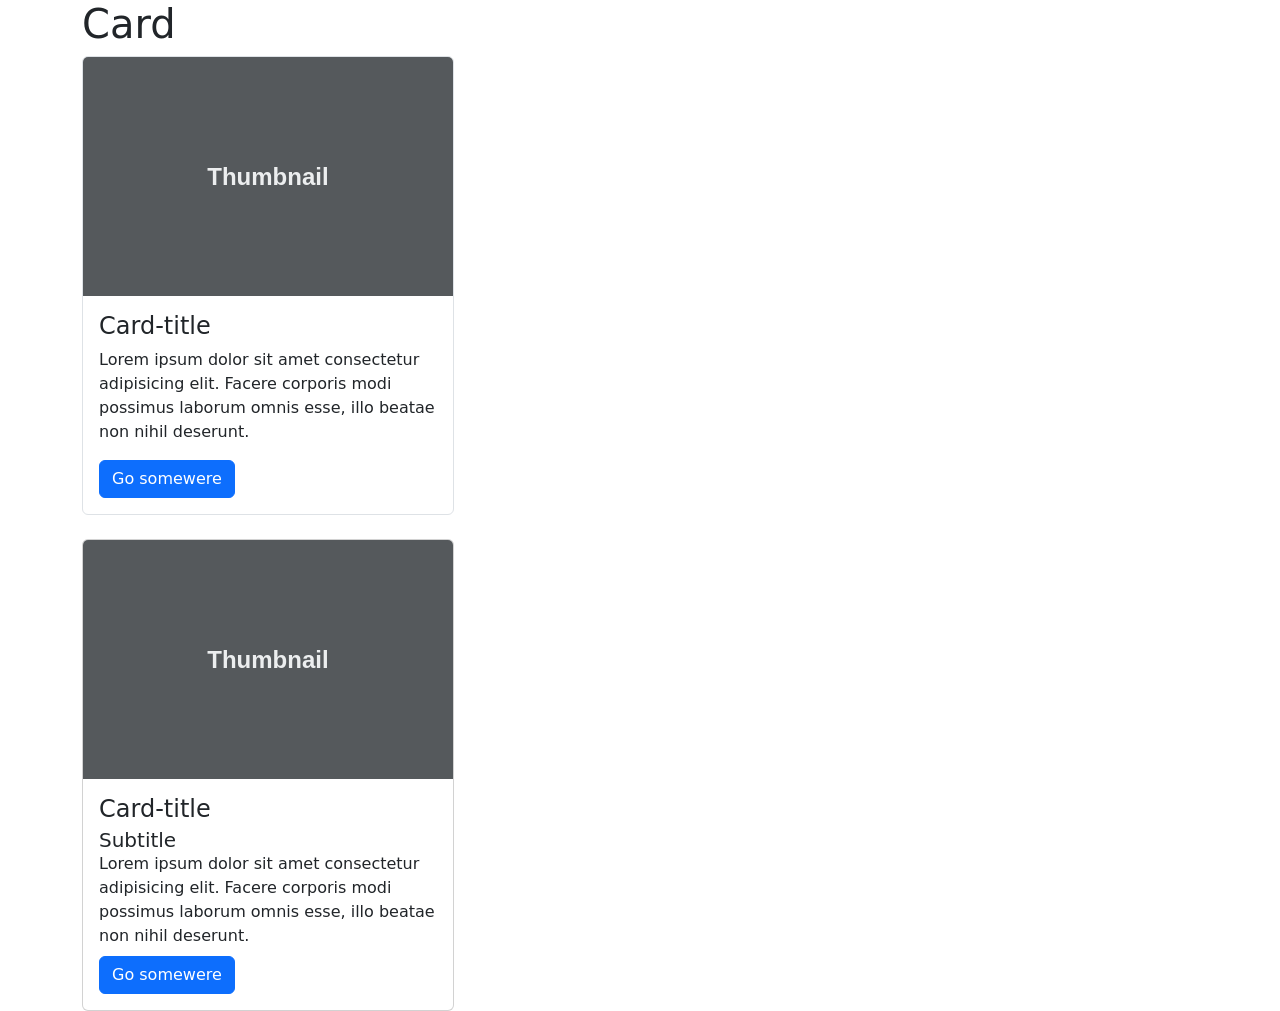
<file: class/card/index.html>
<!DOCTYPE html>
<html lang="en">
<head>
    <meta charset="UTF-8">
    <meta name="viewport" content="width=device-width, initial-scale=1.0">
    <link
    href="https://cdn.jsdelivr.net/npm/bootstrap@5.3.8/dist/css/bootstrap.min.css"
    rel="stylesheet"
    integrity="sha384-sRIl4kxILFvY47J16cr9ZwB07vP4J8+LH7qKQnuqkuIAvNWLzeN8tE5YBujZqJLB"
    crossorigin="anonymous"
    />
    <title>Card</title>
</head>
<body>
    <div class="container">
        <header>
            <h1>Card</h1>
        </header>
        <main>
            <section class="faqs">
                <div class="col-lg-4">
                    <div class="border rounded-2 overflow-hidden">
                        <img src="./img/placeholder.svg" alt="placeholder" class="w-100">
                        <div class="p-3">
                            <h2 class="h4">Card-title</h2>
                            <p>Lorem ipsum dolor sit amet consectetur adipisicing elit. Facere corporis modi possimus laborum omnis esse, illo beatae non nihil deserunt.</p>
                            <a href="#" class="btn btn-primary">Go somewere</a>
                        </div>
                    </div>
                </div>
                <div class="col-lg-4 mt-4">
                    <div class="card">
                        <img src="./img/placeholder.svg" alt="placeholder" class="card-img-top">
                        <div class="card-body">
                            <h2 class="h4 card-title">Card-title</h2>
                            <h3 class="card-subtitle h5">Subtitle</h3>
                            <p class="card-text mb-2">Lorem ipsum dolor sit amet consectetur adipisicing elit. Facere corporis modi possimus laborum omnis esse, illo beatae non nihil deserunt.</p>
                            <a href="#" class="btn btn-primary">Go somewere</a>
                        </div>
                    </div>
                </div>
            </section>
        </main>
    </div>
</div>
</body>
</html>
</file>
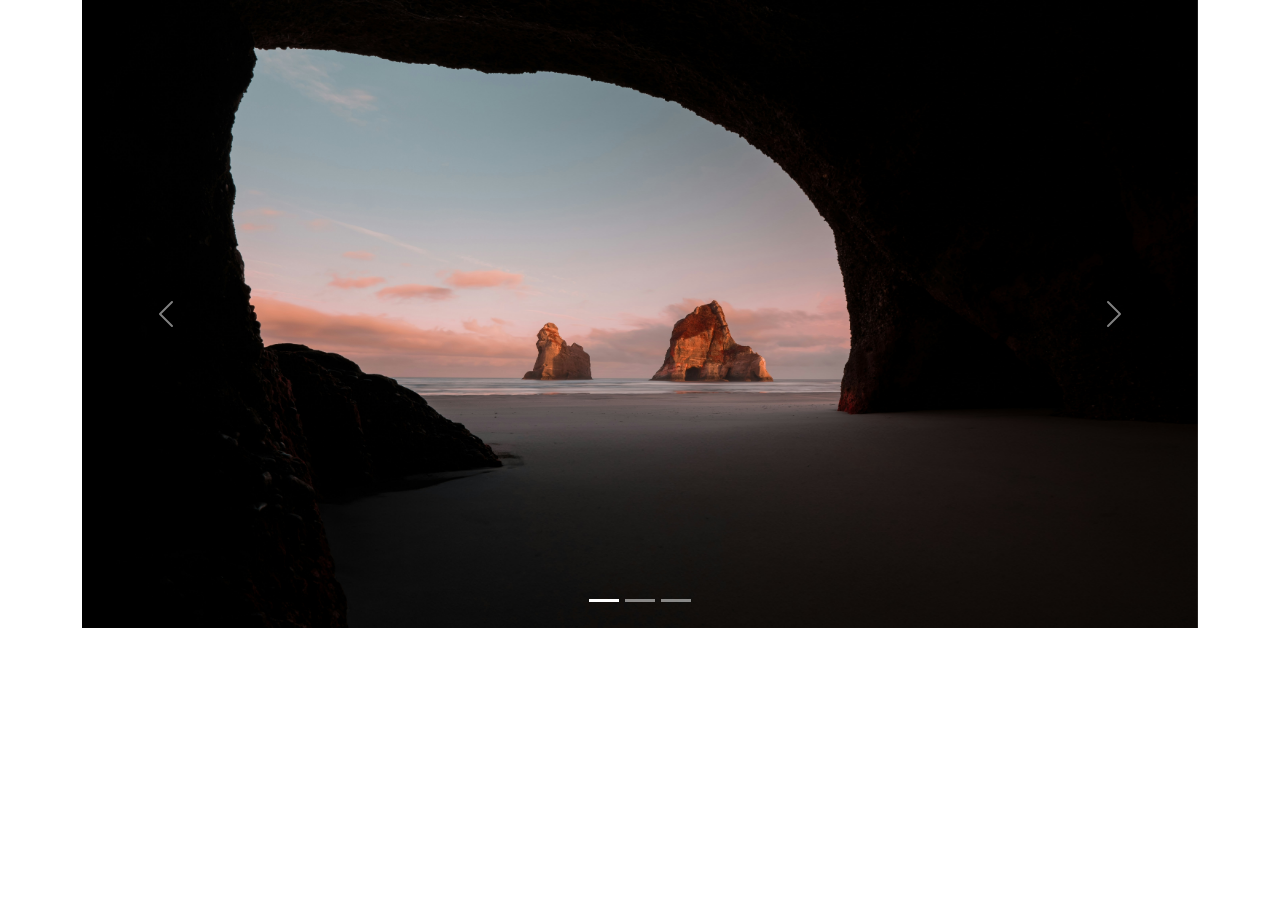
<file: class/carousel/index.html>
<!DOCTYPE html>
<html lang="en">
  <head>
    <meta charset="UTF-8" />
    <meta name="viewport" content="width=device-width, initial-scale=1.0" />
    <link
      href="https://cdn.jsdelivr.net/npm/bootstrap@5.3.8/dist/css/bootstrap.min.css"
      rel="stylesheet"
    />
    <title>Carousel</title>
  </head>
  <body>
    <div class="container">
      <div id="carouselExampleIndicators" class="carousel slide" >
        <div class="carousel-indicators">
          <button
            type="button"
            data-bs-target="#carouselExampleIndicators"
            data-bs-slide-to="0"
            class="active"
          ></button>
          <button
            type="button"
            data-bs-target="#carouselExampleIndicators"
            data-bs-slide-to="1"
          ></button>
          <button
            type="button"
            data-bs-target="#carouselExampleIndicators"
            data-bs-slide-to="2"
          ></button>
        </div>

        <div class="carousel-inner" data-bs-ride="carousel" data-bs-interval="2000">
          <div class="carousel-item active">
            <img src="./img/nature-1.jpg" class="d-block w-100" alt="" />
          </div>
          <div class="carousel-item">
            <img src="./img/nature-2.jpg" class="d-block w-100" alt="" />
          </div>
          <div class="carousel-item">
            <img src="./img/nature-3.jpg" class="d-block w-100" alt="" />
          </div>
        </div>

        <button
          class="carousel-control-prev"
          type="button"
          data-bs-target="#carouselExampleIndicators"
          data-bs-slide="prev"
        >
          <span class="carousel-control-prev-icon"></span>
        </button>
        <button
          class="carousel-control-next"
          type="button"
          data-bs-target="#carouselExampleIndicators"
          data-bs-slide="next"
        >
          <span class="carousel-control-next-icon"></span>
        </button>
      </div>
    </div>

    <!-- BOOTSTRAP JS REQUIRED -->
    <script
      src="https://cdn.jsdelivr.net/npm/bootstrap@5.3.8/dist/js/bootstrap.bundle.min.js"
      integrity="sha384-FKyoEForCGlyvwx9Hj09JcYn3nv7wiPVlz7YYwJrWVcXK/BmnVDxM+D2scQbITxI"
      crossorigin="anonymous"
    ></script>
  </body>
</html>
</file>
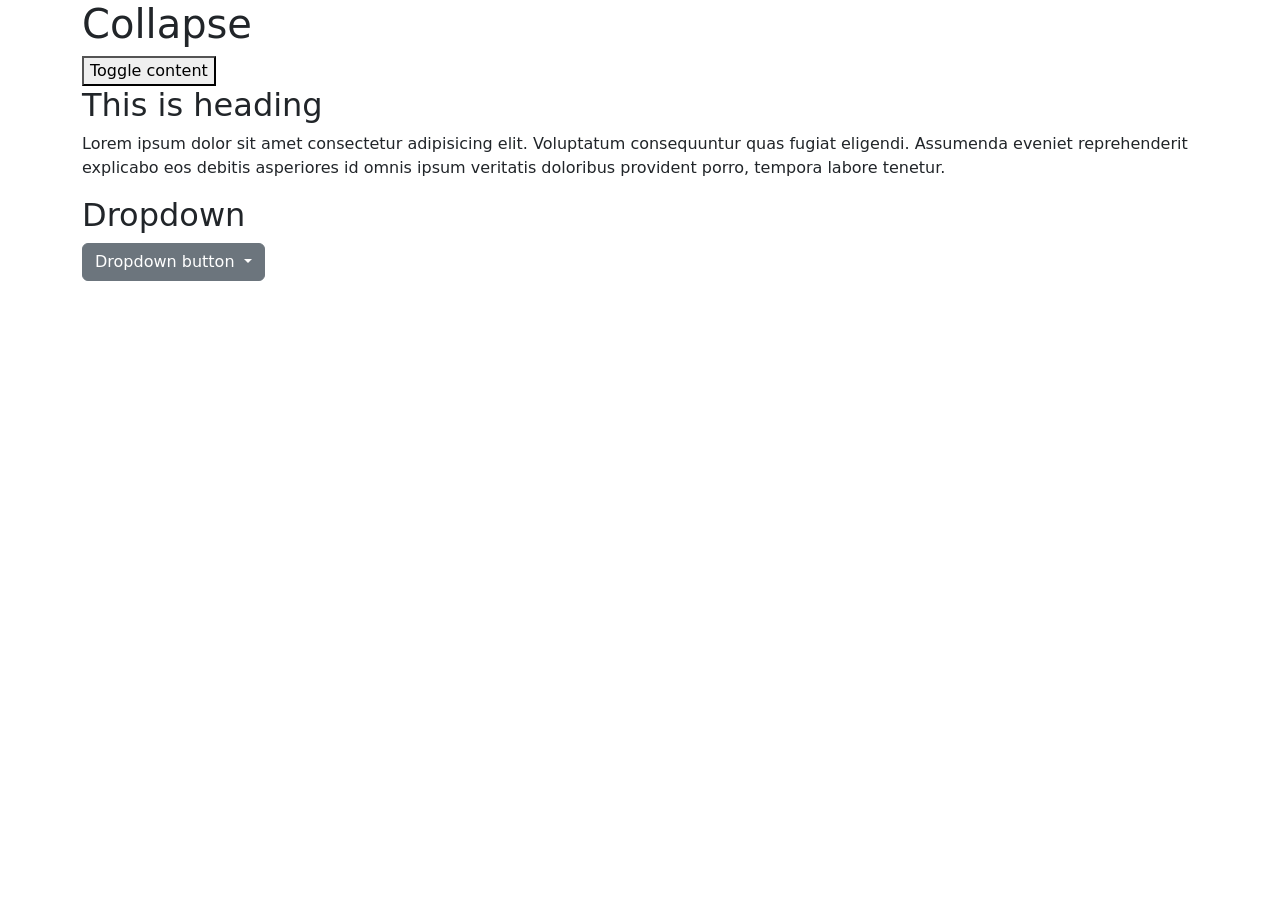
<file: class/collapse/index.html>
<!DOCTYPE html>
<html lang="en">
  <head>
    <meta charset="UTF-8" />
    <meta name="viewport" content="width=device-width, initial-scale=1.0" />
    <link
      href="https://cdn.jsdelivr.net/npm/bootstrap@5.3.8/dist/css/bootstrap.min.css"
      rel="stylesheet"
    />
    <title></title>
  </head>
  <body>

    <div class="container">
        <header>
            <h1>Collapse</h1>
        </header>
        <main>
            <section>
                <button data-bs-toggle="collapse" data-bs-target="#collapse-1" aria-controls="collapse-1" aria-expanded="false">Toggle content</button>
                <div style="min-width: 120px;">
                    <div class="collapse show" id="collapse-1" >
                        <h2>This is heading</h2>
                        <p>Lorem ipsum dolor sit amet consectetur adipisicing elit. Voluptatum consequuntur quas fugiat eligendi. Assumenda eveniet reprehenderit explicabo eos debitis asperiores id omnis ipsum veritatis doloribus provident porro, tempora labore tenetur.</p>
                    </div>

                </div>
            </section>
            <section>
                <h2>Dropdown</h2>
                <div class="dropdown">
                    <div class="dropdown">
                        <button class="btn btn-secondary dropdown-toggle" type="button" data-bs-toggle="dropdown" aria-expanded="false">
                            Dropdown button
                        </button>
                        <ul class="dropdown-menu">
                            <li><a class="dropdown-item" href="#">Action</a></li>
                            <li><a class="dropdown-item" href="#">Another action</a></li>
                            <li><a class="dropdown-item" href="#">Something else here</a></li>
                        </ul>
                    </div>
                </div>
            </section>
        </main>
    </div>
    

    <!-- BOOTSTRAP JS REQUIRED -->
    <script
      src="https://cdn.jsdelivr.net/npm/bootstrap@5.3.8/dist/js/bootstrap.bundle.min.js"
      integrity="sha384-FKyoEForCGlyvwx9Hj09JcYn3nv7wiPVlz7YYwJrWVcXK/BmnVDxM+D2scQbITxI"
      crossorigin="anonymous"
    ></script>
  </body>
</html>
</file>
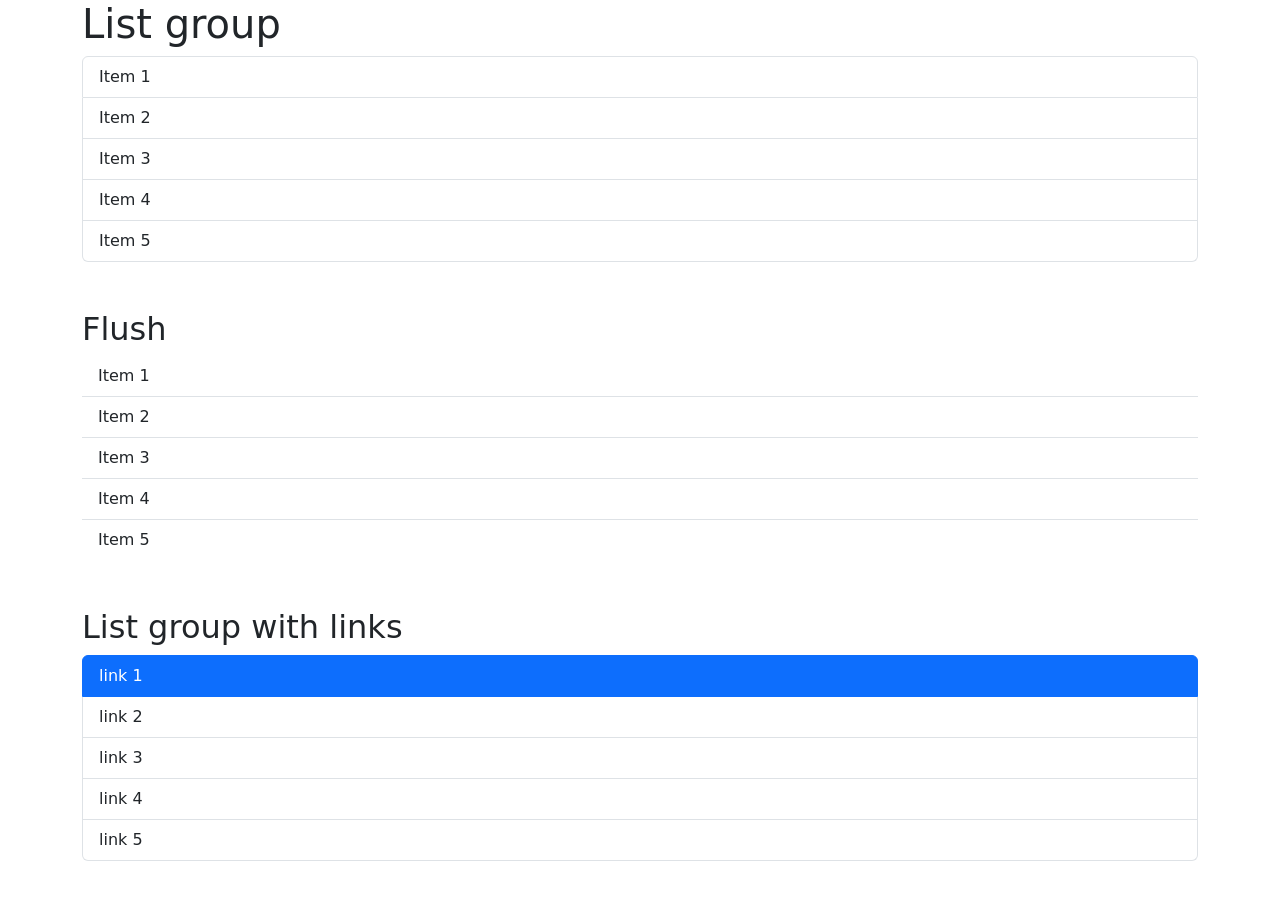
<file: class/list-group/index.html>
<!DOCTYPE html>
<html lang="en">
  <head>
    <meta charset="UTF-8" />
    <meta name="viewport" content="width=device-width, initial-scale=1.0" />
    <link
      href="https://cdn.jsdelivr.net/npm/bootstrap@5.3.8/dist/css/bootstrap.min.css"
      rel="stylesheet"
    />
    <title>List group</title>
  </head>
  <body>
    <div class="container">
        <header>
            <h1>List group</h1>
        </header>
        <main>
            <section class="faqs">
                <ul class="list-group">
                    <li class="list-group-item">Item 1</li>
                    <li class="list-group-item">Item 2</li>
                    <li class="list-group-item">Item 3</li>
                    <li class="list-group-item">Item 4</li>
                    <li class="list-group-item">Item 5</li>
                </ul>
                <h2 class="mt-5">Flush</h2>
                <ul class="list-group list-group-flush">
                    <li class="list-group-item">Item 1</li>
                    <li class="list-group-item">Item 2</li>
                    <li class="list-group-item">Item 3</li>
                    <li class="list-group-item">Item 4</li>
                    <li class="list-group-item">Item 5</li>
                </ul>
                <h2 class="mt-5">List group with links</h2>
                <div class="list-group">
                    <a href="#" class="list-group-item list-group-item-action active" aria-current="true">link 1</a>
                    <a href="#" class="list-group-item list-group-item-action">link 2</a>
                    <a href="#" class="list-group-item list-group-item-action">link 3</a>
                    <a href="#" class="list-group-item list-group-item-action">link 4</a>
                    <a href="#" class="list-group-item list-group-item-action">link 5</a>
                </div>
            </section>
        </main>
    </div>
    

    <!-- BOOTSTRAP JS REQUIRED -->
    <script
      src="https://cdn.jsdelivr.net/npm/bootstrap@5.3.8/dist/js/bootstrap.bundle.min.js"
      integrity="sha384-FKyoEForCGlyvwx9Hj09JcYn3nv7wiPVlz7YYwJrWVcXK/BmnVDxM+D2scQbITxI"
      crossorigin="anonymous"
    ></script>
  </body>
</html>
</file>
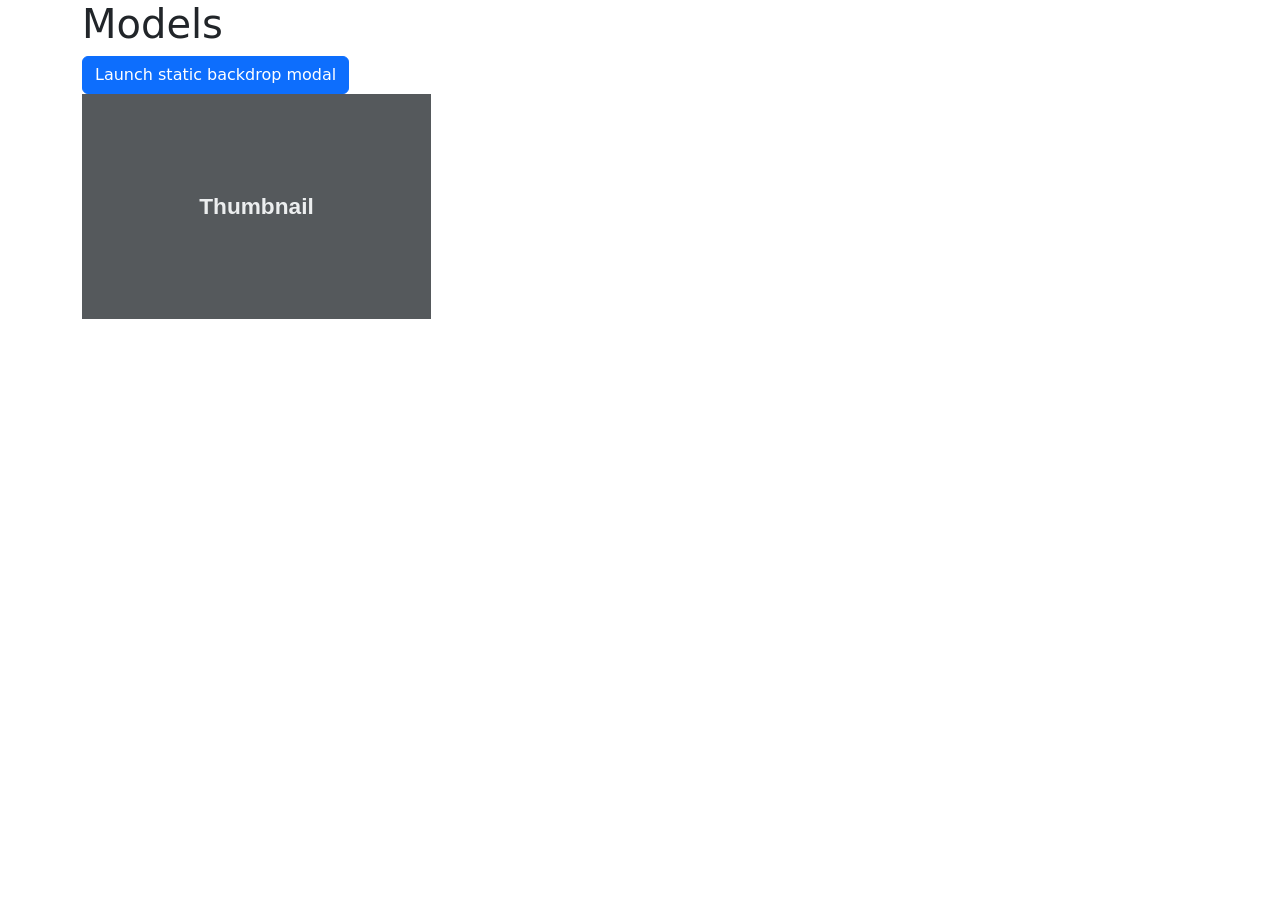
<file: class/models/index.html>
<!DOCTYPE html>
<html lang="en">
  <head>
    <meta charset="UTF-8" />
    <meta name="viewport" content="width=device-width, initial-scale=1.0" />
    <link
      href="https://cdn.jsdelivr.net/npm/bootstrap@5.3.8/dist/css/bootstrap.min.css"
      rel="stylesheet"
    />
    <title>Models</title>
  </head>
  <body>

    <div class="container">
      <header>
        <h1>Models</h1>
      </header>
      <main>
        <section class="models">
          <!-- Button trigger modal -->
          <button type="button" class="btn btn-primary" data-bs-toggle="modal" data-bs-target="#staticBackdrop">
            Launch static backdrop modal
          </button>

          <!-- Modal -->
          <div class="modal fade" id="staticBackdrop" data-bs-backdrop="static" data-bs-keyboard="false" tabindex="-1" aria-labelledby="staticBackdropLabel" aria-hidden="true">
            <div class="modal-dialog">
              <div class="modal-content">
                <div class="modal-header">
                  <h1 class="modal-title fs-5" id="staticBackdropLabel">Modal title</h1>
                  <button type="button" class="btn-close" data-bs-dismiss="modal" aria-label="Close"></button>
                </div>
                <div class="modal-body">
                  ...
                </div>
                <div class="modal-footer">
                  <button type="button" class="btn btn-secondary" data-bs-dismiss="modal">Close</button>
                  <button type="button" class="btn btn-primary">Understood</button>
                </div>
              </div>
            </div>
          </div>
        </section>

        <section>
          <!-- Button trigger modal -->
          <img role="button" data-bs-toggle="modal" data-bs-target="#exampleModal" src="./../card/img/placeholder.svg" alt="">

          <!-- Modal -->
          <div class="modal fade" id="exampleModal" tabindex="-1" data-bs-backdrop="static" data-bs-keyboard="false" aria-labelledby="exampleModalLabel" aria-hidden="true">
            <div class="modal-dialog modal-dialog-scrollable modal-sm">
              <div class="modal-content">
                <div class="modal-header">
                    <h1 class="modal-title fs-5" id="exampleModalLabel">Modal title</h1>
                    <button type="button" class="btn-close" data-bs-dismiss="modal" aria-label="Close"></button>
                </div>
                <div class="modal-body position-relative">
                  <!-- <span class="btn-close position-absolute start-100 top-0 translate-middle bg-white" data-bs-toggle="modal"></span> -->
                    Lorem ipsum dolor sit, amet consectetur adipisicing elit. Cupiditate quod et perferendis maxime dolorem deleniti repellendus voluptates, perspiciatis quasi nobis veritatis aperiam quis delectus, officia, tempore hic ullam quibusdam officiis ea corporis. Qui assumenda, aliquam delectus sit, eum doloremque veritatis beatae non architecto in perferendis quae nihil? Consequuntur recusandae eum expedita sit eaque neque voluptate non porro illum hic odio, molestiae sapiente repellat mollitia unde rem nam earum doloremque consectetur voluptates. Sunt hic rem ullam aut necessitatibus atque architecto odit inventore quisquam nemo earum, placeat quae ad deserunt voluptatibus? Quisquam est voluptates corporis? Placeat harum repellat est quaerat amet officiis at reiciendis repellendus, iure quas vitae velit, eum voluptatum voluptate enim numquam! Laboriosam molestias odio sed quae blanditiis earum labore eligendi! Accusantium voluptas asperiores id mollitia obcaecati aliquam suscipit neque necessitatibus qui fugiat labore sunt incidunt eveniet ullam, ex cupiditate? Modi sequi quia sed ab veniam quaerat laboriosam? Quod asperiores nihil, commodi in quos esse voluptatibus et iusto doloremque eveniet? Odio amet, fuga excepturi possimus commodi aliquam tenetur illum rerum cum iste totam laboriosam recusandae natus nemo reprehenderit ipsum eveniet. Itaque quas a assumenda possimus nulla perspiciatis molestiae, tempore veniam dolorum. Molestias illo excepturi ipsa! Quam facilis, dolorum in, suscipit id assumenda illo ex modi aspernatur quaerat, hic consectetur tempora. Repudiandae mollitia ab velit tempore deleniti praesentium excepturi, natus voluptates omnis! Voluptatum repellat mollitia corporis maxime molestias tempore, dolores officiis explicabo quibusdam odio suscipit error animi veniam sequi quos eligendi unde possimus distinctio! Quo omnis, pariatur, harum beatae et unde quibusdam velit recusandae ab quae quaerat inventore libero laudantium blanditiis illo voluptatem sunt sapiente enim adipisci placeat? Ipsa iusto qui asperiores totam consequatur incidunt exercitationem, beatae quas quae rem! Eius maiores vitae saepe facilis molestias amet recusandae iste eaque officia, culpa corrupti itaque numquam quo. Necessitatibus officiis doloribus dolor voluptatem.
                </div>
                
              </div>
            </div>
          </div>
        </section>
      </main>
    </div>

    <!-- BOOTSTRAP JS REQUIRED -->
    <script
      src="https://cdn.jsdelivr.net/npm/bootstrap@5.3.8/dist/js/bootstrap.bundle.min.js"
      integrity="sha384-FKyoEForCGlyvwx9Hj09JcYn3nv7wiPVlz7YYwJrWVcXK/BmnVDxM+D2scQbITxI"
      crossorigin="anonymous"
    ></script>
  </body>
</html>
</file>
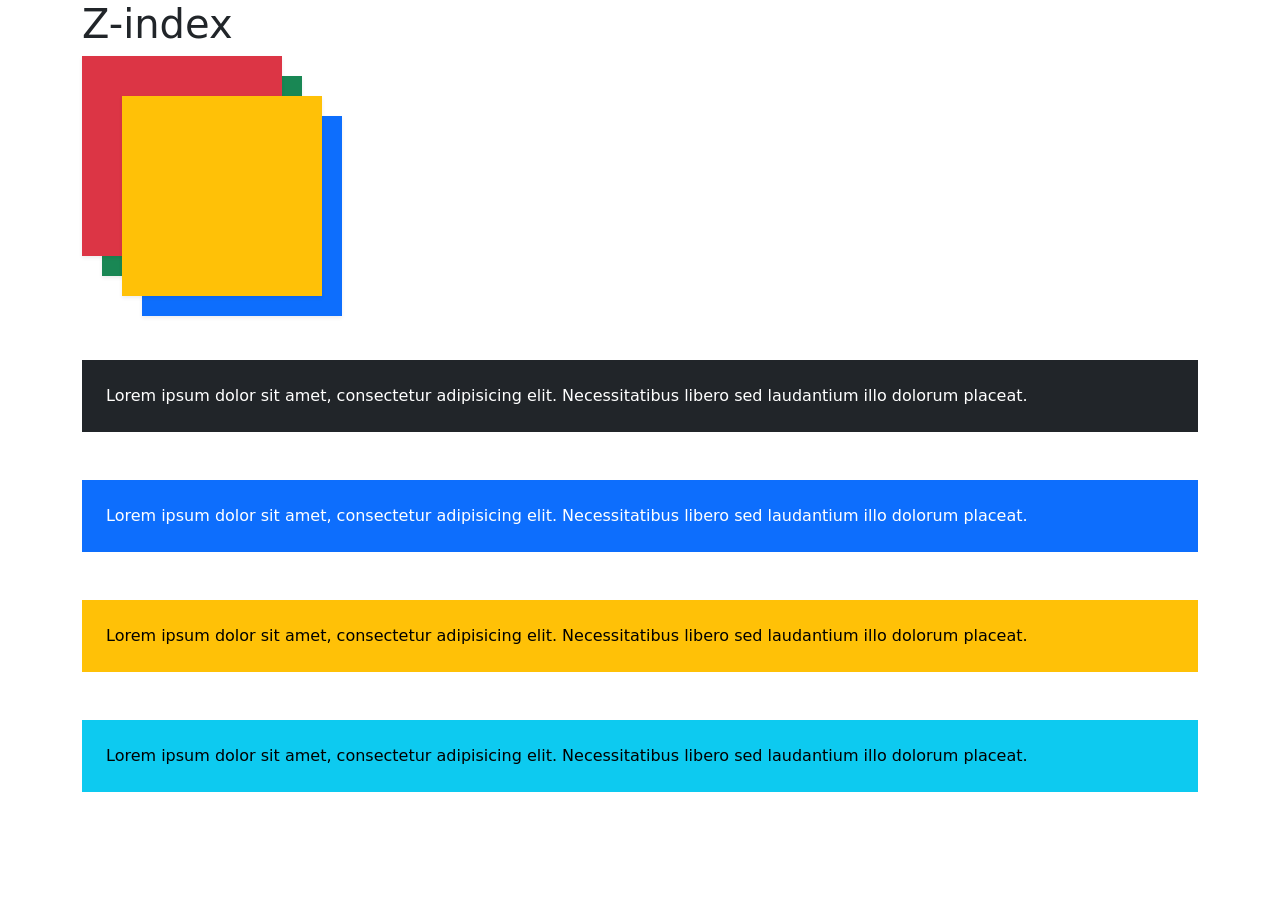
<file: class/z-index/index.html>
<!doctype html>
<html lang="en">
  <head>
    <!-- Required meta tags -->
    <meta charset="utf-8">
    <meta name="viewport" content="width=device-width, initial-scale=1, shrink-to-fit=no">

    <!-- Bootstrap CSS -->
    <link href="https://cdn.jsdelivr.net/npm/bootstrap@5.3.8/dist/css/bootstrap.min.css" rel="stylesheet" integrity="sha384-sRIl4kxILFvY47J16cr9ZwB07vP4J8+LH7qKQnuqkuIAvNWLzeN8tE5YBujZqJLB" crossorigin="anonymous">    <link rel="stylesheet" href="style.css">
    <title>Z-index</title>
  </head>
  <body>
    <!-- <div class="container">
        <header>
            <h1>Visibilty-invisible</h1>
        </header>
        <main>
            <div class="col-3 invisible">
                <p>Lorem ipsum, dolor sit amet <span class="text-break">consectetur</span> adipisicing elit. A obcaecati commodi id architecto ad eum nesciunt beatae, accusantium debitis modi voluptatum nam quas soluta eius placeat nemo sit tenetur ipsam.</p>
            </div>
            <p class="text-reset">Lorem ipsum dolor sit amet, consectetur adipisicing elit. Consequatur  <span class="text-reset">Link</span>voluptatibus eaque vero tenetur quia aut?</p>
            
        </main>
    </div>

    <div class="container">
        <header>
            <h1>Visibilty-d-none</h1>
        </header>
        <main>
            <div class="col-3 d-none">
                <p>Lorem ipsum, dolor sit amet <span class="text-break">consectetur</span> adipisicing elit. A obcaecati commodi id architecto ad eum nesciunt beatae, accusantium debitis modi voluptatum nam quas soluta eius placeat nemo sit tenetur ipsam.</p>
            </div>
            <p class="text-reset">Lorem ipsum dolor sit amet, consectetur adipisicing elit. Consequatur  <span class="text-reset">Link</span>voluptatibus eaque vero tenetur quia aut?</p>
            
        </main>
    </div> -->
    <div class="container">
        <header>
            <h1>Z-index</h1>
        </header>
        <main>
            <div class="box-container position-relative">
                <div class="box bg-danger z-2 shadow-sm position-absolute top-0 end-0 start-0 bottom-0 "></div>
                <div class="box bg-success z-1 shadow-sm position-absolute top-0 end-0 start-0 bottom-0 "></div>
                <div class="box bg-warning z-3 shadow-sm position-absolute top-0 end-0 start-0 bottom-0 "></div>
                <div class="box bg-primary z-0 shadow-sm position-absolute top-0 end-0 start-0 bottom-0 "></div>
            </div>
            <div class="mt-5 pb-2"></div>
            <div class="text-box text-bg-dark p-4 mt-5">
                Lorem ipsum dolor sit amet, consectetur adipisicing elit. Necessitatibus libero sed laudantium illo dolorum placeat.
            </div>
            <div class="text-box text-bg-primary p-4 mt-5">
                Lorem ipsum dolor sit amet, consectetur adipisicing elit. Necessitatibus libero sed laudantium illo dolorum placeat.
            </div>
            <div class="text-box text-bg-warning p-4 mt-5">
                Lorem ipsum dolor sit amet, consectetur adipisicing elit. Necessitatibus libero sed laudantium illo dolorum placeat.
            </div>
            <div class="text-box text-bg-info p-4 mt-5">
                Lorem ipsum dolor sit amet, consectetur adipisicing elit. Necessitatibus libero sed laudantium illo dolorum placeat.
            </div>
        </main>
        
    </div>


    <!-- Optional JavaScript -->
    <!-- jQuery first, then Popper.js, then Bootstrap JS -->
    <script src="https://code.jquery.com/jquery-3.3.1.slim.min.js" integrity="sha384-q8i/X+965DzO0rT7abK41JStQIAqVgRVzpbzo5smXKp4YfRvH+8abtTE1Pi6jizo" crossorigin="anonymous"></script>
    <script src="https://cdn.jsdelivr.net/npm/popper.js@1.14.3/dist/umd/popper.min.js" integrity="sha384-ZMP7rVo3mIykV+2+9J3UJ46jBk0WLaUAdn689aCwoqbBJiSnjAK/l8WvCWPIPm49" crossorigin="anonymous"></script>
    <script src="https://cdn.jsdelivr.net/npm/bootstrap@4.1.3/dist/js/bootstrap.min.js" integrity="sha384-ChfqqxuZUCnJSK3+MXmPNIyE6ZbWh2IMqE241rYiqJxyMiZ6OW/JmZQ5stwEULTy" crossorigin="anonymous"></script>
  </body>
</html>
</file>
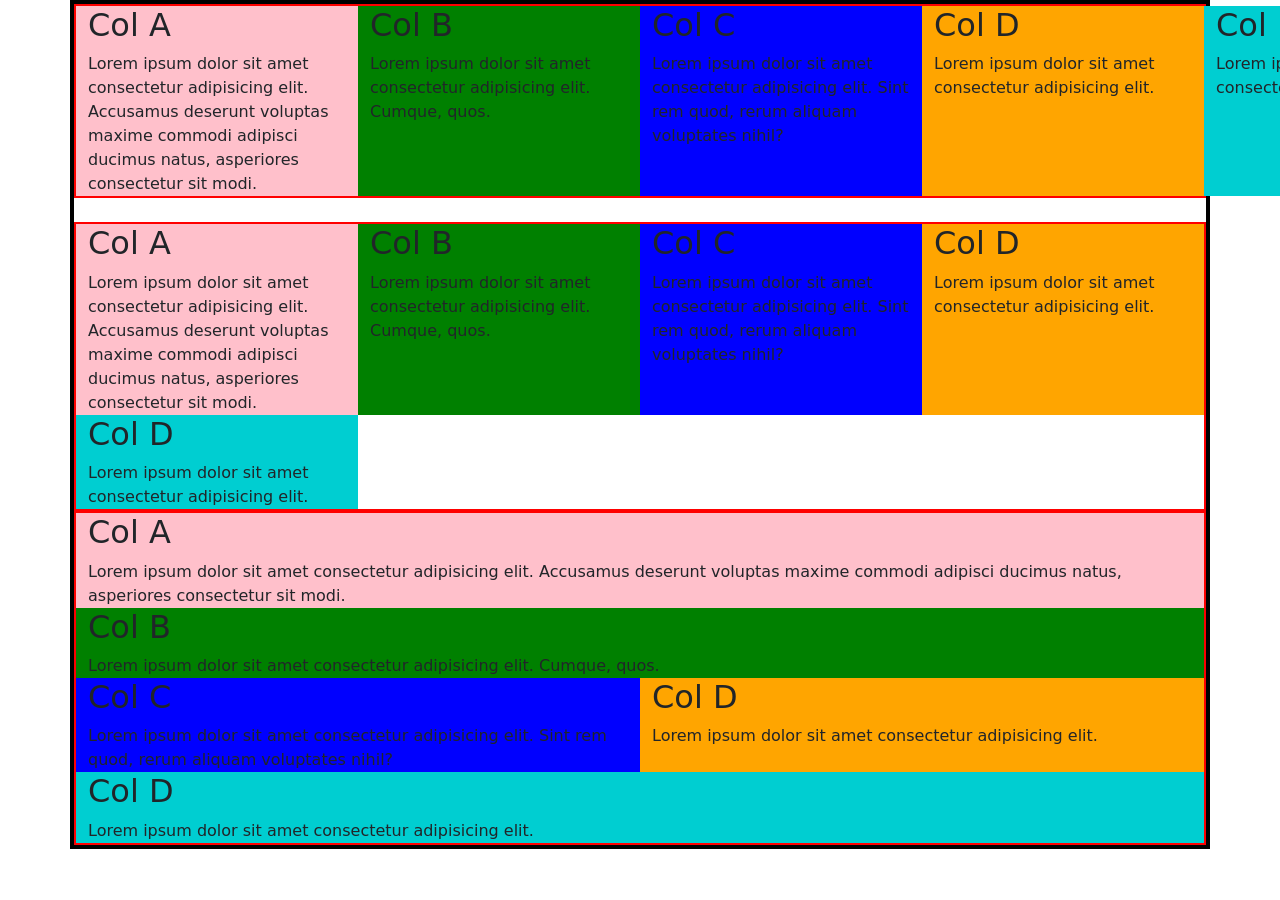
<file: youtube/flex-direction/index.html>
<!DOCTYPE html>
<html lang="en">
<head>
    <meta charset="UTF-8">
    <meta name="viewport" content="width=device-width, initial-scale=1.0, shrink-to-fit=no">
    <link rel="stylesheet" href="/bootstrap.css">
    <link rel="stylesheet" href="style.css">
    <title>Flex diretion</title>
</head>
<body>
    <div class="container">
        <div class="row flex-nowrap">
            <div class="col-md-3 pink">
                <h2>Col A</h2>
                Lorem ipsum dolor sit amet consectetur adipisicing elit. Accusamus deserunt voluptas maxime commodi adipisci ducimus natus, asperiores consectetur sit modi.
            </div>
            
            <div class="col-md-3 green">
                <h2>Col B</h2>
                Lorem ipsum dolor sit amet consectetur adipisicing elit. Cumque, quos.
            </div>
            <div class="col-md-3 blue">
                <h2>Col C</h2>
                Lorem ipsum dolor sit amet consectetur adipisicing elit. Sint rem quod, rerum aliquam voluptates nihil?
            </div>
            <div class="col-md-3 orange">
                <h2>Col D</h2>
                Lorem ipsum dolor sit amet consectetur adipisicing elit.
            </div>
            <div class="col-md-3 cyan">
                <h2>Col D</h2>
                Lorem ipsum dolor sit amet consectetur adipisicing elit.
            </div>

        </div>
        <br>
        <div class="row flex-wrap">
            <div class="col-md-3 pink">
                <h2>Col A</h2>
                Lorem ipsum dolor sit amet consectetur adipisicing elit. Accusamus deserunt voluptas maxime commodi adipisci ducimus natus, asperiores consectetur sit modi.
            </div>
            
            <div class="col-md-3 green">
                <h2>Col B</h2>
                Lorem ipsum dolor sit amet consectetur adipisicing elit. Cumque, quos.
            </div>
            <div class="col-md-3 blue">
                <h2>Col C</h2>
                Lorem ipsum dolor sit amet consectetur adipisicing elit. Sint rem quod, rerum aliquam voluptates nihil?
            </div>
            <div class="col-md-3 orange">
                <h2>Col D</h2>
                Lorem ipsum dolor sit amet consectetur adipisicing elit.
            </div>
            <div class="col-md-3 cyan">
                <h2>Col D</h2>
                Lorem ipsum dolor sit amet consectetur adipisicing elit.
            </div>

        </div>
        <div class="row flex-wrap">
            <div class="col pink">
                <h2>Col A</h2>
                Lorem ipsum dolor sit amet consectetur adipisicing elit. Accusamus deserunt voluptas maxime commodi adipisci ducimus natus, asperiores consectetur sit modi.
            </div>
            
            <div class="col flex-fill green">
                <h2>Col B</h2>
                Lorem ipsum dolor sit amet consectetur adipisicing elit. Cumque, quos.
            </div>
            <div class="col blue">
                <h2>Col C</h2>
                Lorem ipsum dolor sit amet consectetur adipisicing elit. Sint rem quod, rerum aliquam voluptates nihil?
            </div>
            <div class="col orange">
                <h2>Col D</h2>
                Lorem ipsum dolor sit amet consectetur adipisicing elit.
            </div>
            <div class="col flex-fill cyan">
                <h2>Col D</h2>
                Lorem ipsum dolor sit amet consectetur adipisicing elit.
            </div>

        </div>
    </div>
</body>
</html>
</file>
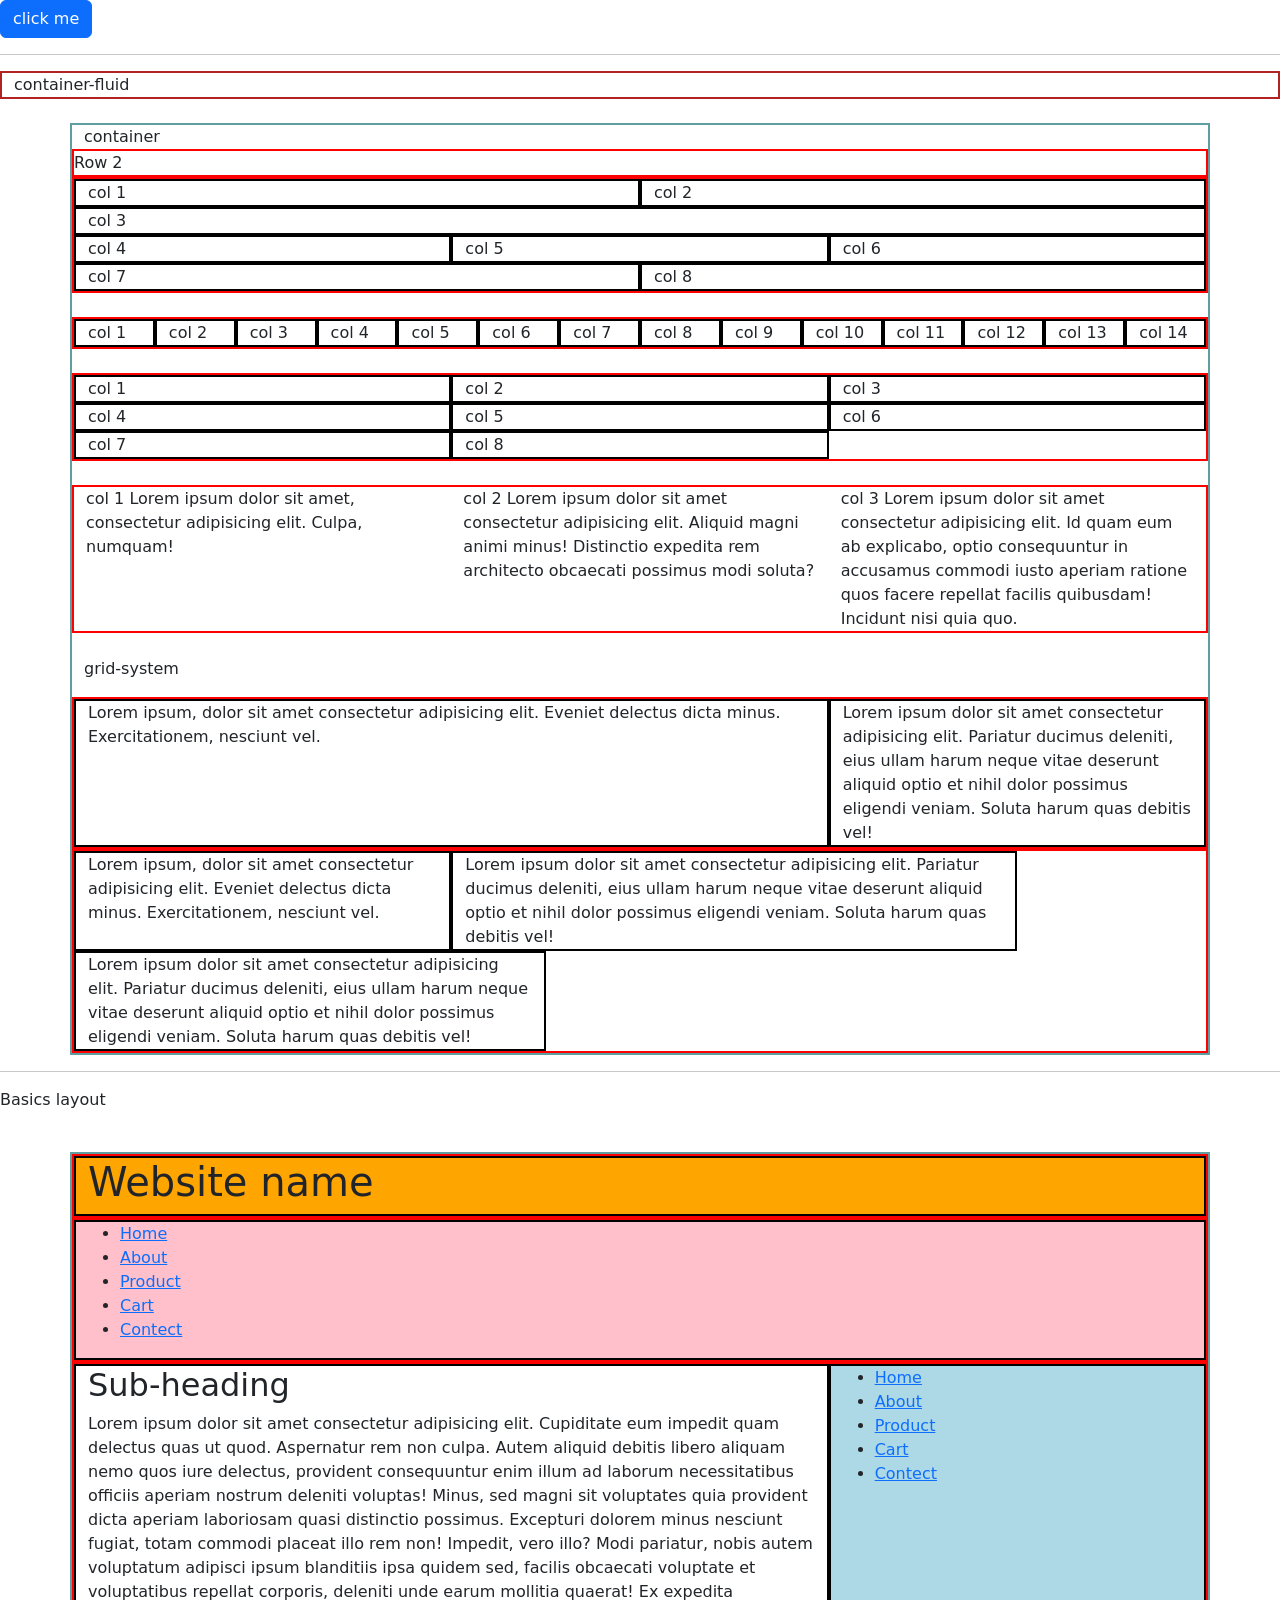
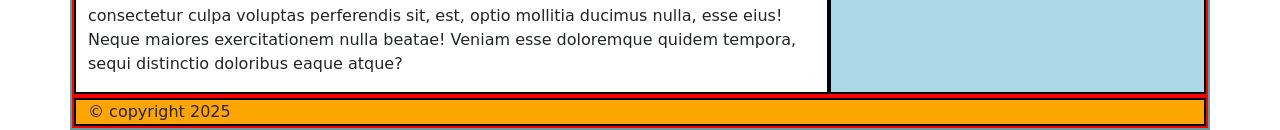
<file: youtube/yo-baba/index.html>
<!DOCTYPE html>
<html lang="en">
<head>
    <meta charset="UTF-8">
    <meta name="viewport" content="width=device-width, initial-scale=1.0, shrink-to-fit=no">
    <title>yahu-baba-bootstrap</title>
    <link rel="stylesheet" href="/bootstrap.css">
    <link rel="stylesheet" href="style.css">
</head>
<body>
    <a href="#" class="btn btn-primary">click me</a>
    <hr>
    <div class="container-fluid">container-fluid</div>
    <br>
    <div class="container">container
        <div class="row">Row 2</div>
        <div class="row">
            <div class="col">col 1</div>
            <div class="col">col 2</div>
            <div class="w-100"></div>
            <div class="col">col 3</div>
            <div class="w-100"></div>
            <div class="col">col 4</div>
            <div class="col">col 5</div>
            <div class="col">col 6</div>
            <div class="w-100"></div>
            <div class="col">col 7</div>
            <div class="col">col 8</div>
        </div>
        <br>
        <div class="row">
            <div class="col">col 1</div>
            <div class="col">col 2</div>
            <div class="col">col 3</div>
            <div class="col">col 4</div>
            <div class="col">col 5</div>
            <div class="col">col 6</div>
            <div class="col">col 7</div>
            <div class="col">col 8</div>
            <div class="col">col 9</div>
            <div class="col">col 10</div>
            <div class="col">col 11</div>
            <div class="col">col 12</div>
            <div class="col">col 13</div>
            <div class="col">col 14</div>

        </div>
        <br>
        <div class="row row-cols-3">
            <div class="col">col 1</div>
            <div class="col">col 2</div>
            <div class="col">col 3</div>
            <div class="col">col 4</div>
            <div class="col">col 5</div>
            <div class="col">col 6</div>
            <div class="col">col 7</div>
            <div class="col">col 8</div>

        </div>
        <br>
        <div class="row">
            <div class="col-md">col 1 Lorem ipsum dolor sit amet, consectetur adipisicing elit. Culpa, numquam!</div>
            <div class="col-md">col 2 Lorem ipsum dolor sit amet consectetur adipisicing elit. Aliquid magni animi minus! Distinctio expedita rem architecto obcaecati possimus modi soluta?</div>
            <div class="col-md">col 3 Lorem ipsum dolor sit amet consectetur adipisicing elit. Id quam eum ab explicabo, optio consequuntur in accusamus commodi iusto aperiam ratione quos facere repellat facilis quibusdam! Incidunt nisi quia quo.</div>
        </div>
        <br>
        <p>grid-system</p>
        <div class="row">
            <div class="col-8">Lorem ipsum, dolor sit amet consectetur adipisicing elit. Eveniet delectus dicta minus. Exercitationem, nesciunt vel.</div>
            <div class="col-4">Lorem ipsum dolor sit amet consectetur adipisicing elit. Pariatur ducimus deleniti, eius ullam harum neque vitae deserunt aliquid optio et nihil dolor possimus eligendi veniam. Soluta harum quas debitis vel!</div>
        </div>
        <div class="row">
            <div class="col-4">Lorem ipsum, dolor sit amet consectetur adipisicing elit. Eveniet delectus dicta minus. Exercitationem, nesciunt vel.</div>
            <div class="col-6">Lorem ipsum dolor sit amet consectetur adipisicing elit. Pariatur ducimus deleniti, eius ullam harum neque vitae deserunt aliquid optio et nihil dolor possimus eligendi veniam. Soluta harum quas debitis vel!</div>
            <div class="col-5">Lorem ipsum dolor sit amet consectetur adipisicing elit. Pariatur ducimus deleniti, eius ullam harum neque vitae deserunt aliquid optio et nihil dolor possimus eligendi veniam. Soluta harum quas debitis vel!</div>
        </div>

    </div>
    <hr>
    <p>Basics layout</p>
    <br>
    <div class="container">
        <div class="row">
            <div class="col" id="header">
                <h1>Website name</h1>
            </div>
        </div>
        <div class="row">
            <div class="col-12" id="menu">
                <ul>
                    <li><a href="#">Home</a></li>
                    <li><a href="#">About</a></li>
                    <li><a href="#">Product</a></li>
                    <li><a href="#">Cart</a></li>
                    <li><a href="#">Contect</a></li>
                </ul>
            </div>
        </div>
        <div class="row" id="content">
            <div class="col-8">
                <h2>Sub-heading</h2>
                <p>Lorem ipsum dolor sit amet consectetur adipisicing elit. Cupiditate eum impedit quam delectus quas ut quod. Aspernatur rem non culpa. Autem aliquid debitis libero aliquam nemo quos iure delectus, provident consequuntur enim illum ad laborum necessitatibus officiis aperiam nostrum deleniti voluptas! Minus, sed magni sit voluptates quia provident dicta aperiam laboriosam quasi distinctio possimus. Excepturi dolorem minus nesciunt fugiat, totam commodi placeat illo rem non! Impedit, vero illo? Modi pariatur, nobis autem voluptatum adipisci ipsum blanditiis ipsa quidem sed, facilis obcaecati voluptate et voluptatibus repellat corporis, deleniti unde earum mollitia quaerat! Ex expedita consectetur culpa voluptas perferendis sit, est, optio mollitia ducimus nulla, esse eius! Neque maiores exercitationem nulla beatae! Veniam esse doloremque quidem tempora, sequi distinctio doloribus eaque atque?</p>

            </div>
            <div class="col-4" id="sidebar">
                <ul>
                    <li><a href="#">Home</a></li>
                    <li><a href="#">About</a></li>
                    <li><a href="#">Product</a></li>
                    <li><a href="#">Cart</a></li>
                    <li><a href="#">Contect</a></li>
                </ul>
            </div>
        </div>
        <div class="row">
            <div class="col" id="footer">
                &copy; copyright 2025
            </div>
        </div>
    </div>

</body>
</html>
</file>
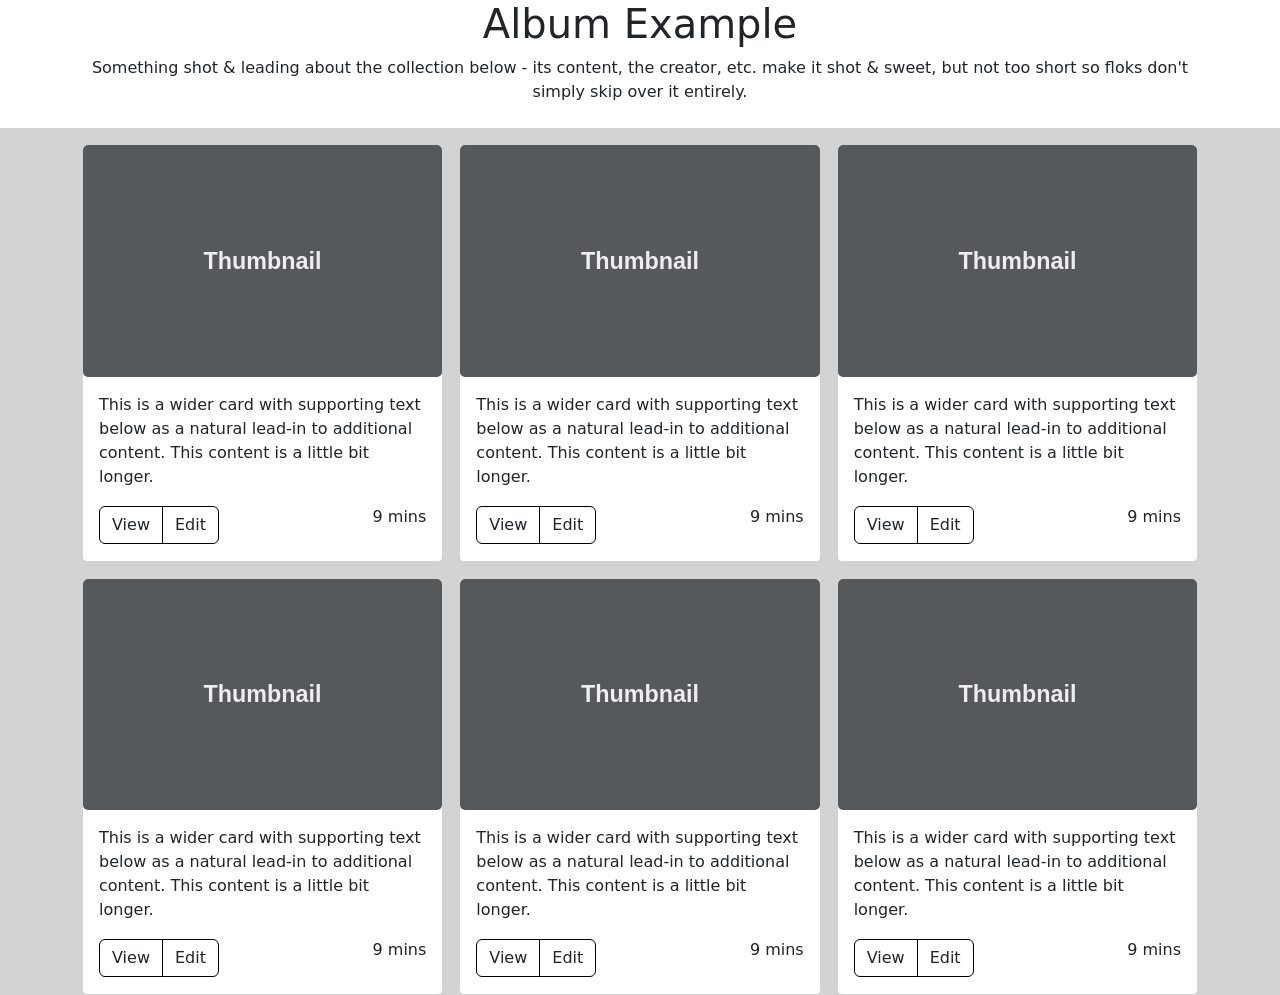
<file: class/task/task-1/index.html>
<!DOCTYPE html>
<html lang="en">
  <head>
    <meta charset="UTF-8" />
    <meta
      name="viewport"
      content="width=device-width, initial-scale=1.0, shrink-to-fit=no"
    />
    <title>Album Example</title>
    <link href="https://cdn.jsdelivr.net/npm/bootstrap@5.3.2/dist/css/bootstrap.min.css" rel="stylesheet">
    <link rel="stylesheet" href="style.css"/>
  </head>
  <body>
    <div class="container text-center">
      <h1>Album Example</h1>
      <p>
        Something shot & leading about the collection below - its content, the
        creator, etc. make it shot & sweet, but not too short so floks don't
        simply skip over it entirely.
      </p>
      <br>
    </div>

    <div class="container-fluid">
    <div class="container">

                <div class="row row-cols-1 row-cols-sm-2 row-cols-lg-3 g-3">
    
        <div class="col">
            <div class="card">
            <img src="./img/placeholder.svg" alt="thumbline-img">
            <div class="card-body">
                <p class="card-text">This is a wider card with supporting text below as a natural lead-in to additional
                content. This content is a little bit longer.</p>
                <div class="d-flex justify-content-between align-items-center">
                <div class="btn-group">
                    <button type="button" class="btn">View</button>
                    <button type="button" class="btn">Edit</button>
                </div>
                <p>9 mins</p>
                </div>
            </div>
            </div>
        </div>

        <div class="col">
            <div class="card">
            <img src="./img/placeholder.svg" alt="thumbline-img">
            <div class="card-body">
                <p class="card-text">This is a wider card with supporting text below as a natural lead-in to additional
                content. This content is a little bit longer.</p>
                <div class="d-flex justify-content-between align-items-center">
                <div class="btn-group">
                    <button type="button" class="btn">View</button>
                    <button type="button" class="btn">Edit</button>
                </div>
                <p>9 mins</p>
                </div>
            </div>
            </div>
        </div>

        <div class="col">
            <div class="card">
            <img src="./img/placeholder.svg" alt="thumbline-img">
            <div class="card-body">
                <p class="card-text">This is a wider card with supporting text below as a natural lead-in to additional
                content. This content is a little bit longer.</p>
                <div class="d-flex justify-content-between align-items-center">
                <div class="btn-group">
                    <button type="button" class="btn">View</button>
                    <button type="button" class="btn">Edit</button>
                </div>
                <p>9 mins</p>
                </div>
            </div>
            </div>
        </div>

        <div class="col">
            <div class="card">
            <img src="./img/placeholder.svg" alt="thumbline-img">
            <div class="card-body">
                <p class="card-text">This is a wider card with supporting text below as a natural lead-in to additional
                content. This content is a little bit longer.</p>
                <div class="d-flex justify-content-between align-items-center">
                <div class="btn-group">
                    <button type="button" class="btn">View</button>
                    <button type="button" class="btn">Edit</button>
                </div>
                <p>9 mins</p>
                </div>
            </div>
            </div>
        </div>

        <div class="col">
            <div class="card">
            <img src="./img/placeholder.svg" alt="thumbline-img">
            <div class="card-body">
                <p class="card-text">This is a wider card with supporting text below as a natural lead-in to additional
                content. This content is a little bit longer.</p>
                <div class="d-flex justify-content-between align-items-center">
                <div class="btn-group">
                    <button type="button" class="btn">View</button>
                    <button type="button" class="btn">Edit</button>
                </div>
                <p>9 mins</p>
                </div>
            </div>
            </div>
        </div>

        <div class="col">
            <div class="card">
            <img src="./img/placeholder.svg" alt="thumbline-img">
            <div class="card-body">
                <p class="card-text">This is a wider card with supporting text below as a natural lead-in to additional
                content. This content is a little bit longer.</p>
                <div class="d-flex justify-content-between align-items-center">
                <div class="btn-group">
                    <button type="button" class="btn">View</button>
                    <button type="button" class="btn">Edit</button>
                </div>
                <p>9 mins</p>
                </div>
            </div>
            </div>
        </div>

    </div>
    </div>

  </body>
</html>
</file>
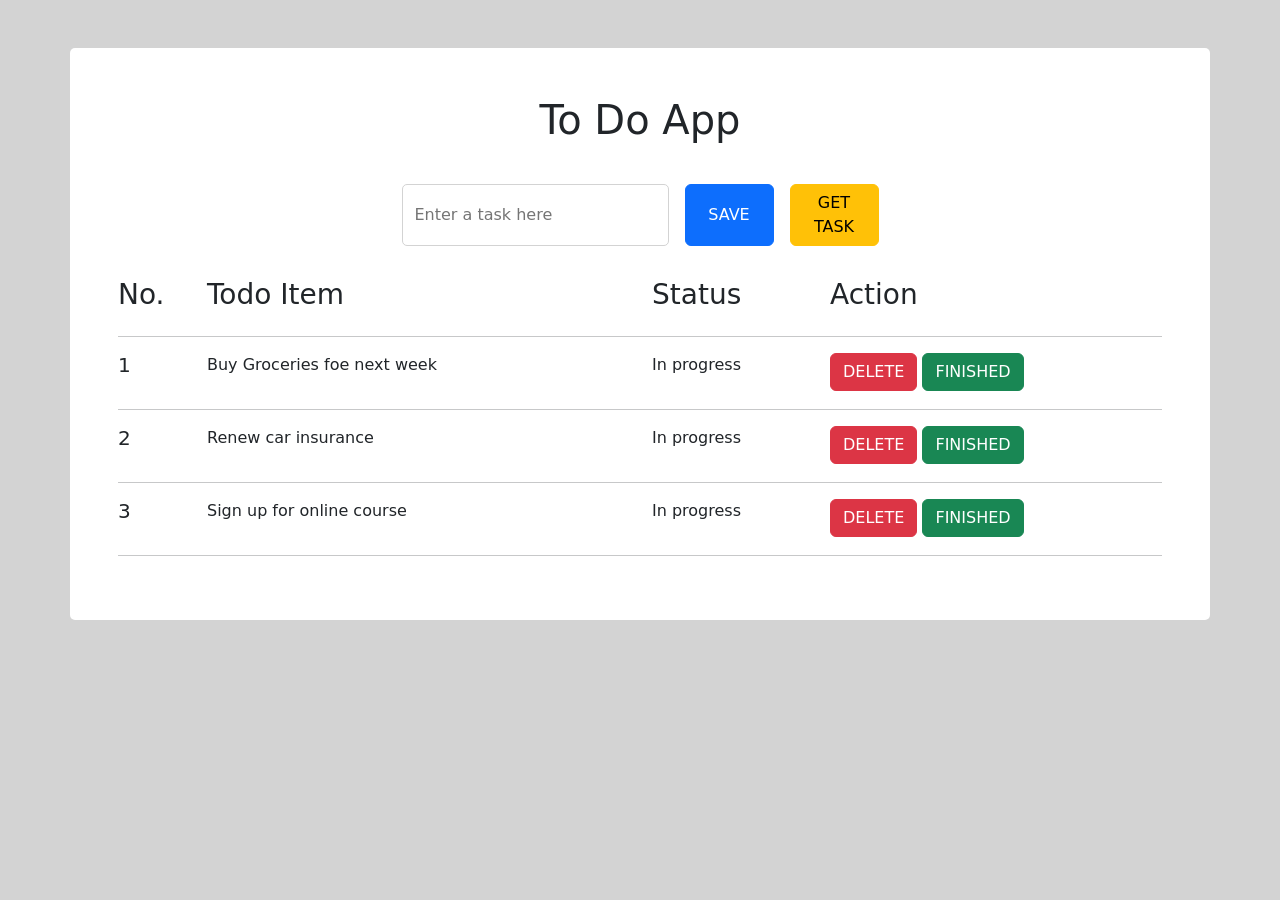
<file: class/task/to-do/index.html>
<!DOCTYPE html>
<html lang="en">
  <head>
    <meta charset="UTF-8" />
    <meta
      name="viewport"
      content="width=device-width, initial-scale=1.0 shrink-to-fit=no"
    />
    <link
      href="https://cdn.jsdelivr.net/npm/bootstrap@5.3.2/dist/css/bootstrap.min.css"
      rel="stylesheet"
    />
    <link rel="stylesheet" href="style.css" />
    <title>To Do App</title>
  </head>
  <body>
    <div class="todo">
        <div class="container p-5 mt-5">
            <section class="top">
                <h1>To Do App</h1>
                <br />
                <div class="row justify-content-center">
    
                    <input type="text" class="col-md-3 m-2 " name="text" id="text" placeholder="Enter a task here" style="border-radius: 5px; border: 1px solid lightgray;">
                    <button type="button" class="btn col-md-1 m-2 btn-primary">SAVE</button>
                    <button type="button" class="btn col-md-1 m-2 btn-warning">GET TASK</button>
                    
                </div>
                <br>
        </section>
        
        <section class="heading">
            <div class="row">
                <div class="col-md-1">
                <h3>No.</h3>
                </div>
                <div class="col-md-5">
                <h3>Todo Item</h3>
                </div>
                <div class="col-md-2">
                <h3>Status</h3>
                </div>
                <div class="col-md-4">
                <h3>Action</h3>
                </div>
            </div>
        </section>
        <hr />
        <section class="one">
            <div class="row">
                <div class="col-md-1">
                <h5>1</h5>
                </div>
                <div class="col-md-5">
                <p>Buy Groceries foe next week</p>
                </div>
                <div class="col-md-2">
                <p>In progress</p>
                </div>
                <div class="col-md-4">
                <button type="button" class="btn btn-danger">DELETE</button>
                <button type="button" class="btn btn-success">FINISHED</button>
                </div>
            </div>
        </section>
        <hr />
        <section class="two">
            <div class="row">
                <div class="col-md-1">
                <h5>2</h5>
                </div>
                <div class="col-md-5">
                <p>Renew car insurance</p>
                </div>
                <div class="col-md-2">
                <p>In progress</p>
                </div>
                <div class="col-md-4">
                <button type="button" class="btn btn-danger">DELETE</button>
                <button type="button" class="btn btn-success">FINISHED</button>
                </div>
            </div>
        </section>
        <hr />
        <section class="three">
            <div class="row">
                <div class="col-md-1">
                <h5>3</h5>
                </div>
                <div class="col-md-5">
                <p>Sign up for online course</p>
                </div>
                <div class="col-md-2">
                <p>In progress</p>
                </div>
                <div class="col-md-4">
                <button type="button" class="btn btn-danger">DELETE</button>
                <button type="button" class="btn btn-success">FINISHED</button>
                </div>
            </div>
        </section>
        <hr />
        </div>
    </div>

    <script
      src="https://cdn.jsdelivr.net/npm/bootstrap@5.3.8/dist/js/bootstrap.bundle.min.js"
      integrity="sha384-FKyoEForCGlyvwx9Hj09JcYn3nv7wiPVlz7YYwJrWVcXK/BmnVDxM+D2scQbITxI"
      crossorigin="anonymous"
    ></script>

    <script>
      // Example starter JavaScript for disabling form submissions if there are invalid fields
      (() => {
        "use strict";

        // Fetch all the forms we want to apply custom Bootstrap validation styles to
        const forms = document.querySelectorAll(".needs-validation");

        // Loop over them and prevent submission
        Array.from(forms).forEach((form) => {
          form.addEventListener(
            "submit",
            (event) => {
              if (!form.checkValidity()) {
                event.preventDefault();
                event.stopPropagation();
              }

              form.classList.add("was-validated");
            },
            false
          );
        });
      })();
    </script>
  </body>
</html>
</file>
<file: class/z-index/style.css>
.box-container{
    width: 200px;
    aspect-ratio: 1/1;
} 
.box:nth-child(2){
    translate: 20px 20px;
}
.box:nth-child(3){
    translate: 40px 40px;
}
.box:nth-child(4){
    translate: 60px 60px;
}
</file>
<file: youtube/flex-direction/style.css>
.container{
    border: 4px solid black;
}
.row{
    border: 2px solid red;
}
.orange{
    background-color: orange;
}
.pink{
    background-color: pink;
}
.blue{
    background-color: blue;
}
.green{
    background-color: green;
}
.cyan{
    background-color: darkturquoise;
}
</file>
<file: youtube/yo-baba/style.css>
.container-fluid{
    border: 2px solid firebrick;
}
.container{
    border: 2px solid cadetblue;
}
.row{
    border: 2px solid red;
}
.col, .col-1, .col-2, .col-3, .col-4, .col-5, .col-6, .col-7, .col-8, .col-9, .col-10, .col-11, .col-12{
    border: 2px solid black;
}

#header{
    background-color: orange;
}

#menu{
    background-color: pink;
}

#content{

}

#sidebar{
    background-color: lightblue;
}

#footer{
    background-color: orange;
}
</file>
<file: class/task/task-1/style.css>
.col, .col-1, .col-2, .col-3, .col-4, .col-5, .col-6, .col-7, .col-8, .col-9, .col-10, .col-11, .col-12{
    /* border: 2px solid black; */
}

.container-fluid{
    background-color: lightgray;
}
.card{
    border-radius: 5px;
}
.card img{
    border-radius: 5px;
    max-width: 100%;
    height: auto;
    width: 100%;
}
.btn{
    border: 1px solid black;
}
</file>
<file: class/task/to-do/style.css>
body{
    background-color: lightgray;
}
.todo{
    display: flex;
    justify-content: center;
   
}
.container{
    background-color: white;
    border-radius: 5px;
}

.container .top h1{
    display: flex;
    justify-content: center;
}
</file>
